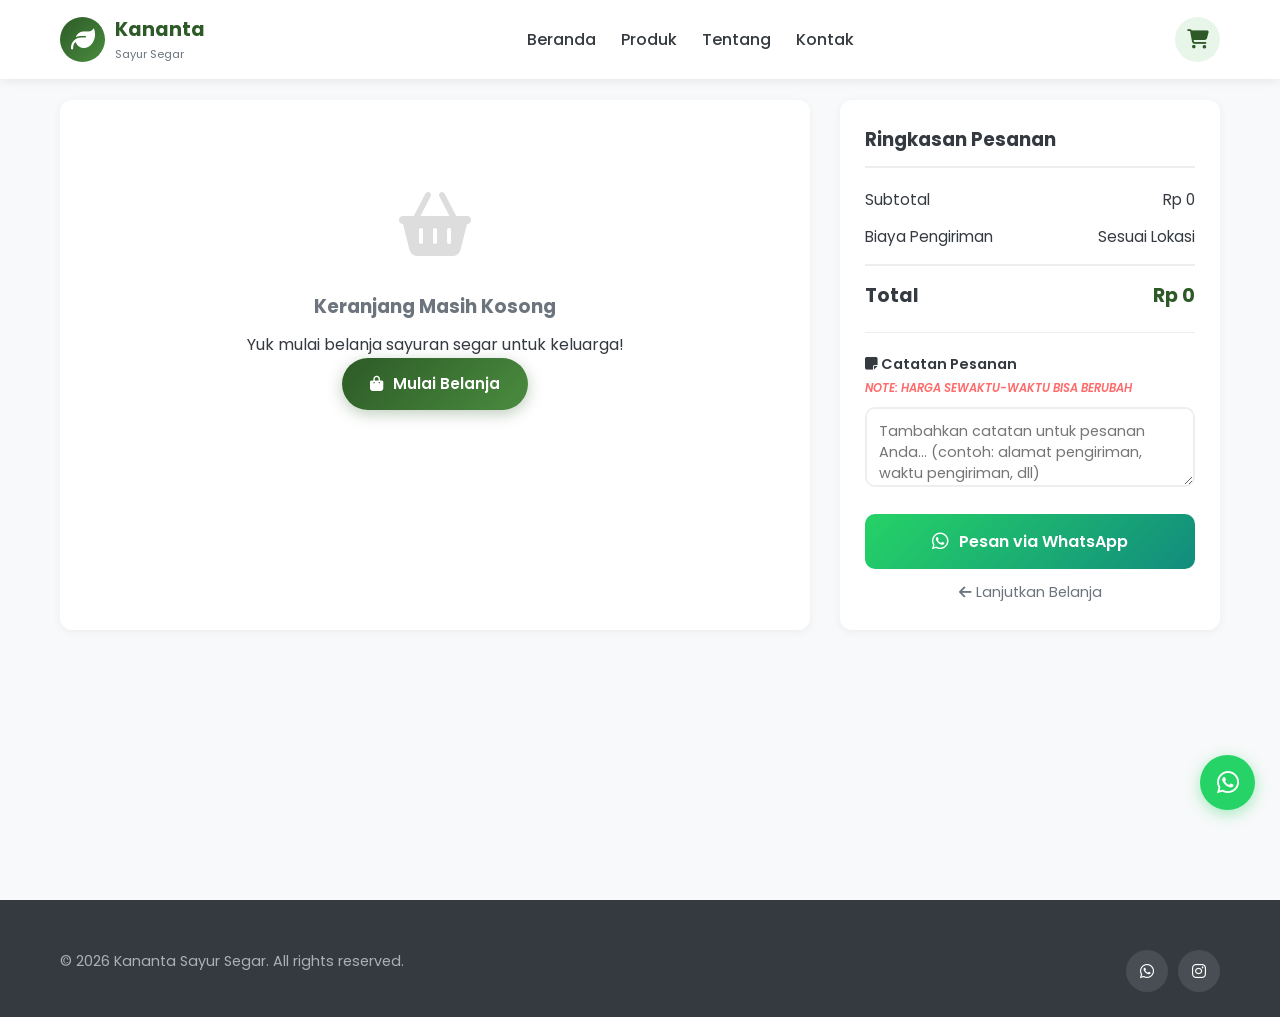
<file: kananta_sayur_segar/cart.html>
<!DOCTYPE html>
<html lang="id">

<head>
    <meta charset="UTF-8">
    <meta name="viewport" content="width=device-width, initial-scale=1.0">
    <meta name="description" content="Keranjang Belanja - Kananta Sayur Segar">
    <title>Keranjang Belanja - Kananta Sayur Segar</title>

    <!-- Fonts -->
    <link rel="preconnect" href="https://fonts.googleapis.com">
    <link rel="preconnect" href="https://fonts.gstatic.com" crossorigin>
    <link href="https://fonts.googleapis.com/css2?family=Poppins:wght@400;500;600;700&display=swap" rel="stylesheet">

    <!-- Font Awesome -->
    <link rel="stylesheet" href="https://cdnjs.cloudflare.com/ajax/libs/font-awesome/6.4.0/css/all.min.css">

    <!-- CSS -->
    <link rel="stylesheet" href="assets/css/style.css">
    <link rel="stylesheet" href="assets/css/cart.css">
    <link rel="stylesheet" href="assets/css/animations.css">
</head>

<body>
    <!-- Header -->
    <header class="header">
        <div class="container">
            <nav class="nav">
                <a href="index.html" class="nav-logo">
                    <div class="nav-logo-icon">
                        <i class="fas fa-leaf"></i>
                    </div>
                    <div class="nav-logo-text">
                        Kananta
                        <span>Sayur Segar</span>
                    </div>
                </a>

                <ul class="nav-menu">
                    <li><a href="index.html" class="nav-link">Beranda</a></li>
                    <li><a href="index.html#products" class="nav-link">Produk</a></li>
                    <li><a href="index.html#about" class="nav-link">Tentang</a></li>
                    <li><a href="index.html#contact" class="nav-link">Kontak</a></li>
                </ul>

                <div class="nav-actions">
                    <a href="cart.html" class="cart-btn">
                        <i class="fas fa-shopping-cart"></i>
                        <span class="cart-count">0</span>
                    </a>
                    <button class="menu-toggle" aria-label="Menu">
                        <span></span>
                        <span></span>
                        <span></span>
                    </button>
                </div>
            </nav>
        </div>
    </header>

    <!-- Cart Page -->
    <main class="cart-page">
        <div class="container">
            <div class="cart-container">
                <!-- Cart Items Section -->
                <div class="cart-section cart-items-section animate-on-scroll fade-up">
                    <div class="cart-header">
                        <div class="cart-title">
                            <i class="fas fa-shopping-cart"></i>
                            <h2>Keranjang Belanja</h2>
                            <span class="cart-count-badge" id="cart-items-count">0 item</span>
                        </div>
                        <button class="clear-cart-btn" onclick="clearCart()">
                            <i class="fas fa-trash-alt"></i>
                            Kosongkan
                        </button>
                    </div>

                    <div class="cart-items-list" id="cart-items-list">
                        <!-- Cart items will be rendered by JavaScript -->
                    </div>

                    <!-- Empty Cart State -->
                    <div class="empty-cart animate-on-scroll fade-up" id="empty-cart" style="display: none;">
                        <div class="empty-cart-icon">
                            <i class="fas fa-shopping-basket"></i>
                        </div>
                        <h3>Keranjang Masih Kosong</h3>
                        <p>Yuk mulai belanja sayuran segar untuk keluarga!</p>
                        <a href="index.html#products" class="btn btn-primary">
                            <i class="fas fa-shopping-bag"></i>
                            Mulai Belanja
                        </a>
                    </div>
                </div>

                <!-- Cart Summary -->
                <div class="cart-section cart-summary animate-on-scroll fade-up" style="transition-delay: 0.2s">
                    <h3 class="summary-title">Ringkasan Pesanan</h3>

                    <div class="summary-row">
                        <span>Subtotal</span>
                        <span id="subtotal">Rp 0</span>
                    </div>
                    <div class="summary-row">
                        <span>Biaya Pengiriman</span>
                        <span>Sesuai Lokasi</span>
                    </div>
                    <div class="summary-row total">
                        <span>Total</span>
                        <span id="total">Rp 0</span>
                    </div>

                    <!-- Order Notes -->
                    <div class="order-notes">
                        <label for="order-notes">
                            <i class="fas fa-sticky-note"></i> Catatan Pesanan
                            <br>
                            <span style="font-size: 0.8em; color: #ff6b6b; font-style: italic;">NOTE: HARGA
                                SEWAKTU-WAKTU BISA BERUBAH</span>
                        </label>
                        <textarea id="order-notes"
                            placeholder="Tambahkan catatan untuk pesanan Anda... (contoh: alamat pengiriman, waktu pengiriman, dll)"></textarea>
                    </div>

                    <!-- Checkout Button -->
                    <button class="checkout-btn" onclick="checkoutWhatsApp()">
                        <i class="fab fa-whatsapp"></i>
                        Pesan via WhatsApp
                    </button>

                    <a href="index.html#products" class="continue-shopping">
                        <i class="fas fa-arrow-left"></i> Lanjutkan Belanja
                    </a>
                </div>
            </div>
        </div>
    </main>

    <!-- Footer -->
    <footer class="footer">
        <div class="container">
            <div class="footer-bottom" style="border-top: none; padding-top: 0;">
                <p class="footer-copyright">&copy; 2026 Kananta Sayur Segar. All rights reserved.</p>
                <div class="footer-social">
                    <a href="https://wa.me/6285806844758" class="social-link" title="WhatsApp"><i
                            class="fab fa-whatsapp"></i></a>
                    <a href="https://instagram.com/kananta_sayursegar" class="social-link" title="Instagram"><i
                            class="fab fa-instagram"></i></a>
                </div>
            </div>
        </div>
    </footer>

    <!-- WhatsApp Float Button -->
    <a href="https://wa.me/6285806844758" target="_blank" class="whatsapp-float" title="Chat WhatsApp">
        <i class="fab fa-whatsapp"></i>
    </a>

    <!-- Scroll to Top -->
    <button class="scroll-top" title="Kembali ke atas">
        <i class="fas fa-chevron-up"></i>
    </button>

    <!-- JavaScript -->
    <script src="assets/js/script.js"></script>
    <script>
        // ===== Cart Page Specific Functions =====

        function renderCart() {
            const cartList = document.getElementById('cart-items-list');
            const emptyCart = document.getElementById('empty-cart');
            const itemsCount = document.getElementById('cart-items-count');
            const subtotalEl = document.getElementById('subtotal');
            const totalEl = document.getElementById('total');

            if (!cartList) return;

            if (cart.length === 0) {
                cartList.style.display = 'none';
                emptyCart.style.display = 'block';
                document.querySelector('.cart-header').style.display = 'none';
            } else {
                cartList.style.display = 'flex';
                emptyCart.style.display = 'none';
                document.querySelector('.cart-header').style.display = 'flex';

                cartList.innerHTML = cart.map((item, index) => `
                    <div class="cart-item animate-on-scroll fade-up" data-id="${item.id}" style="transition-delay: ${(index % 5) * 0.1}s">
                        <div class="cart-item-image">
                            ${item.image
                        ? `<img src="${item.image}" alt="${item.name}" onerror="this.style.display='none'; this.nextElementSibling.style.display='flex';">
                                   <span style="display:none;">${item.emoji}</span>`
                        : `<span>${item.emoji}</span>`
                    }
                        </div>
                        <div class="cart-item-details">
                            <h4>${item.name}</h4>
                            <p>${item.unit}</p>
                        </div>
                        <div class="cart-item-price">${formatRupiah(item.price * item.qty)}</div>
                        <div class="quantity-control">
                            <button class="qty-btn" onclick="updateQty(${item.id}, -1)">
                                <i class="fas fa-minus"></i>
                            </button>
                            <span class="qty-value">${item.qty}</span>
                            <button class="qty-btn" onclick="updateQty(${item.id}, 1)">
                                <i class="fas fa-plus"></i>
                            </button>
                        </div>
                        <button class="remove-item-btn" onclick="removeFromCart(${item.id})">
                            <i class="fas fa-times"></i>
                        </button>
                    </div>
                `).join('');

                // Observe newly rendered items
                if (typeof scrollObserver !== 'undefined' && scrollObserver) {
                    cartList.querySelectorAll('.animate-on-scroll').forEach(el => scrollObserver.observe(el));
                } else {
                    // Fallback if observer not ready yet
                    setTimeout(() => {
                        if (typeof scrollObserver !== 'undefined' && scrollObserver) {
                            cartList.querySelectorAll('.animate-on-scroll').forEach(el => scrollObserver.observe(el));
                        }
                    }, 500);
                }
            }

            // Update summary
            const total = getCartTotal();
            const itemCount = cart.reduce((sum, item) => sum + item.qty, 0);

            itemsCount.textContent = `${itemCount} item`;
            subtotalEl.textContent = formatRupiah(total);
            totalEl.textContent = formatRupiah(total);
        }

        // Initialize cart page
        document.addEventListener('DOMContentLoaded', () => {
            renderCart();
        });
    </script>
</body>

</html>
</file>
<file: kananta_sayur_segar/assets/css/style.css>
/* ===== KANANTA SAYUR SEGAR - CSS ===== */
:root {
    --primary: #2D5A27;
    --primary-light: #4A8C3F;
    --primary-dark: #1E3D1A;
    --orange: #E67E22;
    --red: #C0392B;
    --white: #FFFFFF;
    --off-white: #F8F9FA;
    --gray: #6C757D;
    --dark: #343A40;
    --light-green: #E8F5E9;
    --cream: #FFF8E7;
    --shadow: 0 4px 16px rgba(0, 0, 0, 0.1);
    --radius: 12px;
    --transition: 0.3s ease;
}

* {
    margin: 0;
    padding: 0;
    box-sizing: border-box;
}

html {
    scroll-behavior: smooth;
}

body {
    font-family: 'Poppins', sans-serif;
    background: var(--off-white);
    color: var(--dark);
    line-height: 1.6;
}

a {
    text-decoration: none;
    color: inherit;
}

ul {
    list-style: none;
}

img {
    max-width: 100%;
    display: block;
}

button {
    cursor: pointer;
    border: none;
    font-family: inherit;
}

.container {
    max-width: 1200px;
    margin: 0 auto;
    padding: 0 20px;
}

/* Header */
.header {
    position: fixed;
    top: 0;
    left: 0;
    right: 0;
    z-index: 1000;
    background: rgba(255, 255, 255, 0.95);
    backdrop-filter: blur(10px);
    box-shadow: 0 2px 10px rgba(0, 0, 0, 0.08);
}

.nav {
    display: flex;
    justify-content: space-between;
    align-items: center;
    padding: 15px 0;
}

.nav-logo {
    display: flex;
    align-items: center;
    gap: 10px;
}

.nav-logo-icon {
    width: 45px;
    height: 45px;
    background: linear-gradient(135deg, var(--primary), var(--primary-light));
    border-radius: 50%;
    display: flex;
    align-items: center;
    justify-content: center;
    color: var(--white);
    font-size: 1.5rem;
}

.nav-logo-text {
    font-size: 1.2rem;
    font-weight: 700;
    color: var(--primary);
}

.nav-logo-text span {
    display: block;
    font-size: 0.7rem;
    font-weight: 400;
    color: var(--gray);
}

.nav-menu {
    display: flex;
    gap: 25px;
}

.nav-link {
    font-weight: 500;
    color: var(--dark);
    padding: 5px 0;
    position: relative;
}

.nav-link:hover {
    color: var(--primary);
}

.nav-link::after {
    content: '';
    position: absolute;
    bottom: 0;
    left: 0;
    width: 0;
    height: 2px;
    background: var(--primary);
    transition: var(--transition);
}

.nav-link:hover::after,
.nav-link.active::after {
    width: 100%;
}

.nav-actions {
    display: flex;
    align-items: center;
    gap: 15px;
}

.cart-btn {
    position: relative;
    width: 45px;
    height: 45px;
    background: var(--light-green);
    border-radius: 50%;
    display: flex;
    align-items: center;
    justify-content: center;
    color: var(--primary);
    font-size: 1.2rem;
    transition: var(--transition);
}

.cart-btn:hover {
    background: var(--primary);
    color: var(--white);
}

.cart-count {
    position: absolute;
    top: -5px;
    right: -5px;
    width: 20px;
    height: 20px;
    background: var(--orange);
    color: var(--white);
    font-size: 0.7rem;
    font-weight: 700;
    border-radius: 50%;
    display: flex;
    align-items: center;
    justify-content: center;
}

.menu-toggle {
    display: none;
    flex-direction: column;
    gap: 5px;
    background: none;
    padding: 10px;
}

.menu-toggle span {
    width: 25px;
    height: 3px;
    background: var(--dark);
    border-radius: 2px;
    transition: var(--transition);
}

.menu-toggle.active span:nth-child(1) {
    transform: rotate(45deg) translate(5px, 5px);
}

.menu-toggle.active span:nth-child(2) {
    opacity: 0;
}

.menu-toggle.active span:nth-child(3) {
    transform: rotate(-45deg) translate(7px, -6px);
}

/* Hero */
.hero {
    min-height: 100vh;
    display: flex;
    align-items: center;
    background: linear-gradient(135deg, var(--cream), var(--light-green));
    padding-top: 80px;
    position: relative;
    overflow: hidden;
}

.hero-bg {
    position: absolute;
    top: 0;
    left: 0;
    right: 0;
    bottom: 0;
    background-image: url("data:image/svg+xml,%3Csvg width='60' height='60' viewBox='0 0 60 60' xmlns='http://www.w3.org/2000/svg'%3E%3Cg fill='%232D5A27' fill-opacity='0.05'%3E%3Cpath d='M36 34v-4h-2v4h-4v2h4v4h2v-4h4v-2h-4zm0-30V0h-2v4h-4v2h4v4h2V6h4V4h-4zM6 34v-4H4v4H0v2h4v4h2v-4h4v-2H6zM6 4V0H4v4H0v2h4v4h2V6h4V4H6z'/%3E%3C/g%3E%3C/svg%3E");
}

.hero-content {
    display: grid;
    grid-template-columns: 1fr 1fr;
    gap: 50px;
    align-items: center;
    position: relative;
    z-index: 1;
}

.hero-text {
    animation: fadeIn 1s ease;
}

@keyframes fadeIn {
    from {
        opacity: 0;
        transform: translateY(20px);
    }

    to {
        opacity: 1;
        transform: translateY(0);
    }
}

.hero-badge {
    display: inline-flex;
    align-items: center;
    gap: 8px;
    background: var(--white);
    padding: 8px 16px;
    border-radius: 50px;
    font-size: 0.85rem;
    font-weight: 500;
    color: var(--primary);
    margin-bottom: 20px;
    box-shadow: var(--shadow);
}

.hero-badge i {
    color: var(--orange);
}

.hero-title {
    font-size: clamp(2.5rem, 5vw, 3.5rem);
    color: var(--dark);
    margin-bottom: 10px;
    line-height: 1.1;
}

.hero-title span {
    color: var(--primary);
    display: block;
}

.hero-subtitle {
    font-size: 1rem;
    color: var(--gray);
    margin-bottom: 30px;
    max-width: 450px;
}

.hero-buttons {
    display: flex;
    gap: 15px;
    flex-wrap: wrap;
}

.btn {
    display: inline-flex;
    align-items: center;
    gap: 10px;
    padding: 14px 28px;
    border-radius: 50px;
    font-weight: 600;
    font-size: 0.95rem;
    transition: var(--transition);
}

.btn-primary {
    background: linear-gradient(135deg, var(--primary), var(--primary-light));
    color: var(--white);
    box-shadow: 0 4px 15px rgba(45, 90, 39, 0.3);
}

.btn-primary:hover {
    transform: translateY(-3px);
    box-shadow: 0 8px 25px rgba(45, 90, 39, 0.4);
}

.btn-secondary {
    background: var(--white);
    color: var(--primary);
    border: 2px solid var(--primary);
}

.btn-secondary:hover {
    background: var(--primary);
    color: var(--white);
}

.hero-stats {
    display: flex;
    gap: 40px;
    margin-top: 40px;
}

.stat-item {
    text-align: center;
}

.stat-number {
    font-size: 1.75rem;
    font-weight: 700;
    color: var(--primary);
}

.stat-label {
    font-size: 0.85rem;
    color: var(--gray);
}

.hero-image {
    animation: fadeIn 1s ease 0.3s both;
}

.hero-image-wrapper {
    border-radius: 20px;
    overflow: hidden;
    box-shadow: 0 20px 50px rgba(0, 0, 0, 0.15);
}

.hero-image img {
    width: 100%;
    height: 400px;
    object-fit: cover;
}

/* Sections */
.section {
    padding: 80px 0;
}

.section-header {
    text-align: center;
    margin-bottom: 50px;
}

.section-badge {
    display: inline-block;
    background: var(--light-green);
    color: var(--primary);
    padding: 8px 20px;
    border-radius: 50px;
    font-size: 0.85rem;
    font-weight: 600;
    margin-bottom: 15px;
}

.section-title {
    font-size: clamp(1.75rem, 4vw, 2.5rem);
    margin-bottom: 15px;
}

.section-subtitle {
    max-width: 600px;
    margin: 0 auto;
    color: var(--gray);
}

/* Features */
.features {
    background: var(--white);
}

.features-grid {
    display: grid;
    grid-template-columns: repeat(3, 1fr);
    gap: 30px;
}

.feature-card {
    text-align: center;
    padding: 40px 25px;
    background: var(--off-white);
    border-radius: var(--radius);
    transition: var(--transition);
}

.feature-card:hover {
    transform: translateY(-10px);
    box-shadow: var(--shadow);
    background: var(--white);
}

.feature-icon {
    width: 70px;
    height: 70px;
    background: linear-gradient(135deg, var(--primary), var(--primary-light));
    border-radius: 50%;
    display: flex;
    align-items: center;
    justify-content: center;
    margin: 0 auto 20px;
    color: var(--white);
    font-size: 1.75rem;
}

.feature-title {
    margin-bottom: 10px;
    font-size: 1.1rem;
}

.feature-desc {
    font-size: 0.9rem;
    color: var(--gray);
}

/* Products */
.products {
    background: linear-gradient(180deg, var(--off-white), var(--light-green));
}

.category-tabs {
    display: flex;
    justify-content: center;
    gap: 10px;
    flex-wrap: wrap;
    margin-bottom: 40px;
}

.category-tab {
    padding: 12px 24px;
    background: var(--white);
    border: 2px solid #e0e0e0;
    border-radius: 50px;
    font-weight: 500;
    color: var(--gray);
    transition: var(--transition);
}

.category-tab:hover,
.category-tab.active {
    background: var(--primary);
    border-color: var(--primary);
    color: var(--white);
}

.products-grid {
    display: grid;
    grid-template-columns: repeat(auto-fill, minmax(260px, 1fr));
    gap: 25px;
}

.product-card {
    background: var(--white);
    border-radius: var(--radius);
    overflow: hidden;
    box-shadow: 0 2px 10px rgba(0, 0, 0, 0.05);
    transition: var(--transition);
}

.product-card:hover {
    transform: translateY(-8px);
    box-shadow: var(--shadow);
}

.product-badge {
    position: absolute;
    top: 12px;
    left: 12px;
    background: var(--orange);
    color: var(--white);
    padding: 4px 12px;
    border-radius: 20px;
    font-size: 0.75rem;
    font-weight: 600;
    z-index: 1;
}

.product-image {
    position: relative;
    height: 180px;
    overflow: hidden;
    background: var(--light-green);
    display: flex;
    align-items: center;
    justify-content: center;
    font-size: 4rem;
}

.product-image img {
    width: 100%;
    height: 100%;
    object-fit: cover;
    transition: var(--transition);
}

.product-card:hover .product-image img {
    transform: scale(1.1);
}

.product-info {
    padding: 20px;
}

.product-category {
    font-size: 0.75rem;
    color: var(--primary);
    font-weight: 600;
    text-transform: uppercase;
    letter-spacing: 1px;
    margin-bottom: 5px;
}

.product-name {
    font-size: 1.05rem;
    margin-bottom: 5px;
}

.product-unit {
    font-size: 0.85rem;
    color: var(--gray);
    margin-bottom: 15px;
}

.product-footer {
    display: flex;
    justify-content: space-between;
    align-items: center;
}

.product-price {
    font-size: 1.2rem;
    font-weight: 700;
    color: var(--primary);
}

.add-to-cart-btn {
    width: 42px;
    height: 42px;
    background: var(--light-green);
    color: var(--primary);
    border-radius: 50%;
    display: flex;
    align-items: center;
    justify-content: center;
    font-size: 1rem;
    transition: var(--transition);
}

.add-to-cart-btn:hover {
    background: var(--primary);
    color: var(--white);
    transform: scale(1.1);
}

/* Testimonials */
.testimonials {
    background: var(--white);
}

.testimonials-grid {
    display: grid;
    grid-template-columns: repeat(3, 1fr);
    gap: 30px;
}

.testimonial-card {
    background: var(--off-white);
    padding: 30px;
    border-radius: var(--radius);
    transition: var(--transition);
}

.testimonial-card:hover {
    transform: translateY(-5px);
    box-shadow: var(--shadow);
}

.testimonial-text {
    font-style: italic;
    color: var(--dark);
    margin-bottom: 20px;
    line-height: 1.7;
}

.testimonial-author {
    display: flex;
    align-items: center;
    gap: 12px;
}

.testimonial-avatar {
    width: 50px;
    height: 50px;
    border-radius: 50%;
    background: var(--primary);
    display: flex;
    align-items: center;
    justify-content: center;
    color: var(--white);
    font-weight: 700;
    font-size: 1.2rem;
}

.testimonial-name {
    font-weight: 600;
    margin-bottom: 2px;
}

.testimonial-role {
    font-size: 0.85rem;
    color: var(--gray);
}

/* Contact */
.contact {
    background: linear-gradient(135deg, var(--primary-dark), var(--primary));
    color: var(--white);
}

.contact .section-badge {
    background: rgba(255, 255, 255, 0.2);
    color: var(--white);
}

.contact .section-title,
.contact .section-subtitle {
    color: var(--white);
}

.contact .section-subtitle {
    color: rgba(255, 255, 255, 0.8);
}

.contact-content {
    display: grid;
    grid-template-columns: 1fr 1fr;
    gap: 40px;
}

.contact-info {
    display: grid;
    gap: 20px;
}

.contact-item {
    display: flex;
    flex-direction: column;
    align-items: center;
    text-align: center;
    gap: 15px;
    background: rgba(255, 255, 255, 0.1);
    padding: 25px 20px;
    border-radius: var(--radius);
    backdrop-filter: blur(10px);
    transition: var(--transition);
}

.contact-item:hover {
    background: rgba(255, 255, 255, 0.15);
    transform: translateY(-5px);
}

.contact-icon {
    width: 50px;
    height: 50px;
    background: var(--white);
    border-radius: 50%;
    display: flex;
    align-items: center;
    justify-content: center;
    color: var(--primary);
    font-size: 1.2rem;
    flex-shrink: 0;
}

.contact-details {
    text-align: center;
}

.contact-details h4 {
    color: var(--white);
    margin-bottom: 5px;
}

.contact-details p,
.contact-details a {
    color: rgba(255, 255, 255, 0.85);
    font-size: 0.95rem;
}

.contact-map {
    border-radius: var(--radius);
    overflow: hidden;
    min-height: 300px;
}

.contact-map iframe {
    width: 100%;
    height: 100%;
    border: none;
}

/* Footer */
.footer {
    background: var(--dark);
    color: var(--white);
    padding: 50px 0 25px;
}

.footer-content {
    display: grid;
    grid-template-columns: 2fr 1fr 1fr 1fr;
    gap: 40px;
    margin-bottom: 30px;
}

.footer-brand .nav-logo-text {
    color: var(--white);
}

.footer-brand .nav-logo-text span {
    color: rgba(255, 255, 255, 0.7);
}

.footer-desc {
    color: rgba(255, 255, 255, 0.7);
    margin: 15px 0;
    line-height: 1.7;
}

.footer-social {
    display: flex;
    gap: 10px;
}

.social-link {
    width: 42px;
    height: 42px;
    background: rgba(255, 255, 255, 0.1);
    border-radius: 50%;
    display: flex;
    align-items: center;
    justify-content: center;
    color: var(--white);
    transition: var(--transition);
}

.social-link:hover {
    background: var(--primary);
    transform: translateY(-3px);
}

.footer-title {
    font-size: 1rem;
    margin-bottom: 20px;
    position: relative;
    padding-bottom: 10px;
}

.footer-title::after {
    content: '';
    position: absolute;
    bottom: 0;
    left: 0;
    width: 30px;
    height: 3px;
    background: var(--primary);
}

.footer-links li {
    margin-bottom: 10px;
}

.footer-links a {
    color: rgba(255, 255, 255, 0.7);
    transition: var(--transition);
}

.footer-links a:hover {
    color: var(--primary-light);
    padding-left: 5px;
}

.footer-bottom {
    border-top: 1px solid rgba(255, 255, 255, 0.1);
    padding-top: 20px;
    display: flex;
    justify-content: space-between;
    flex-wrap: wrap;
    gap: 15px;
}

.footer-copyright {
    color: rgba(255, 255, 255, 0.6);
    font-size: 0.9rem;
}
</file>
<file: kananta_sayur_segar/assets/css/cart.css>
/* Cart Page */
.cart-page {
    padding-top: 100px;
    min-height: 100vh;
    background: var(--off-white);
}

.cart-container {
    display: grid;
    grid-template-columns: 1fr 380px;
    gap: 30px;
    padding-bottom: 50px;
}

.cart-section {
    background: var(--white);
    border-radius: var(--radius);
    padding: 25px;
    box-shadow: 0 2px 10px rgba(0, 0, 0, 0.05);
}

.cart-header {
    display: flex;
    justify-content: space-between;
    align-items: center;
    margin-bottom: 25px;
    padding-bottom: 15px;
    border-bottom: 2px solid #eee;
}

.cart-title {
    display: flex;
    align-items: center;
    gap: 12px;
}

.cart-title i {
    font-size: 1.5rem;
    color: var(--primary);
}

.cart-count-badge {
    background: var(--primary);
    color: var(--white);
    padding: 4px 12px;
    border-radius: 20px;
    font-size: 0.85rem;
    font-weight: 600;
}

.clear-cart-btn {
    display: flex;
    align-items: center;
    gap: 8px;
    background: none;
    color: var(--red);
    font-weight: 500;
    transition: var(--transition);
}

.clear-cart-btn:hover {
    color: #922b21;
}

.cart-items-list {
    display: flex;
    flex-direction: column;
    gap: 15px;
}

.cart-item {
    display: grid;
    grid-template-columns: 90px 1fr auto auto;
    gap: 15px;
    align-items: center;
    padding: 15px;
    background: var(--off-white);
    border-radius: 10px;
    position: relative;
}

.cart-item:hover {
    box-shadow: var(--shadow);
}

.cart-item-image {
    width: 90px;
    height: 75px;
    border-radius: 8px;
    overflow: hidden;
    background: var(--light-green);
    display: flex;
    align-items: center;
    justify-content: center;
    font-size: 2rem;
}

.cart-item-image img {
    width: 100%;
    height: 100%;
    object-fit: cover;
}

.cart-item-details h4 {
    font-size: 1rem;
    margin-bottom: 4px;
}

.cart-item-details p {
    font-size: 0.8rem;
    color: var(--gray);
}

.cart-item-price {
    font-weight: 700;
    color: var(--primary);
    font-size: 1.05rem;
}

.quantity-control {
    display: flex;
    align-items: center;
    gap: 8px;
}

.qty-btn {
    width: 32px;
    height: 32px;
    background: var(--white);
    border: 2px solid #ddd;
    border-radius: 50%;
    display: flex;
    align-items: center;
    justify-content: center;
    font-size: 1rem;
    transition: var(--transition);
}

.qty-btn:hover {
    background: var(--primary);
    border-color: var(--primary);
    color: var(--white);
}

.qty-value {
    font-weight: 600;
    min-width: 25px;
    text-align: center;
}

.remove-item-btn {
    width: 35px;
    height: 35px;
    background: rgba(192, 57, 43, 0.1);
    color: var(--red);
    border-radius: 50%;
    display: flex;
    align-items: center;
    justify-content: center;
    transition: var(--transition);
}

.remove-item-btn:hover {
    background: var(--red);
    color: var(--white);
}

.empty-cart {
    text-align: center;
    padding: 50px 20px;
}

.empty-cart-icon {
    font-size: 4rem;
    color: #ddd;
    margin-bottom: 15px;
}

.empty-cart h3 {
    color: var(--gray);
    margin-bottom: 10px;
}

.cart-summary {
    height: fit-content;
    position: sticky;
    top: 100px;
}

.summary-title {
    font-size: 1.15rem;
    margin-bottom: 20px;
    padding-bottom: 12px;
    border-bottom: 2px solid #eee;
}

.summary-row {
    display: flex;
    justify-content: space-between;
    margin-bottom: 12px;
    font-size: 0.95rem;
}

.summary-row.total {
    margin-top: 15px;
    padding-top: 15px;
    border-top: 2px solid #eee;
    font-size: 1.2rem;
    font-weight: 700;
}

.summary-row.total span:last-child {
    color: var(--primary);
}

.checkout-btn {
    width: 100%;
    padding: 15px;
    margin-top: 20px;
    background: linear-gradient(135deg, #25D366, #128C7E);
    color: var(--white);
    border-radius: 10px;
    font-size: 1rem;
    font-weight: 600;
    display: flex;
    align-items: center;
    justify-content: center;
    gap: 10px;
    transition: var(--transition);
}

.checkout-btn:hover {
    transform: translateY(-2px);
    box-shadow: 0 8px 25px rgba(37, 211, 102, 0.4);
}

.checkout-btn i {
    font-size: 1.2rem;
}

.continue-shopping {
    display: block;
    text-align: center;
    margin-top: 12px;
    color: var(--gray);
    font-size: 0.9rem;
}

.continue-shopping:hover {
    color: var(--primary);
}

.order-notes {
    margin-top: 20px;
    padding-top: 20px;
    border-top: 1px solid #eee;
}

.order-notes label {
    display: block;
    font-weight: 600;
    margin-bottom: 8px;
    font-size: 0.9rem;
}

.order-notes textarea {
    width: 100%;
    padding: 12px;
    border: 2px solid #eee;
    border-radius: 10px;
    font-family: inherit;
    font-size: 0.9rem;
    resize: vertical;
    min-height: 80px;
    transition: var(--transition);
}

.order-notes textarea:focus {
    outline: none;
    border-color: var(--primary);
}

/* Toast */
.toast {
    position: fixed;
    bottom: 25px;
    right: 25px;
    background: var(--dark);
    color: var(--white);
    padding: 14px 20px;
    border-radius: 10px;
    box-shadow: var(--shadow);
    display: flex;
    align-items: center;
    gap: 10px;
    z-index: 9999;
    transform: translateX(120%);
    transition: var(--transition);
}

.toast.show {
    transform: translateX(0);
}

.toast.success {
    background: var(--primary);
}

.toast.error {
    background: var(--red);
}

.toast i {
    font-size: 1.2rem;
}

/* WhatsApp Float */
.whatsapp-float {
    position: fixed;
    bottom: 90px;
    right: 25px;
    width: 55px;
    height: 55px;
    background: #25D366;
    color: var(--white);
    border-radius: 50%;
    display: flex;
    align-items: center;
    justify-content: center;
    font-size: 1.6rem;
    z-index: 999;
    box-shadow: 0 4px 15px rgba(37, 211, 102, 0.4);
    animation: bounce 2s infinite;
    transition: var(--transition);
}

.whatsapp-float:hover {
    transform: scale(1.1);
}

@keyframes bounce {

    0%,
    100% {
        transform: translateY(0);
    }

    50% {
        transform: translateY(-8px);
    }
}

/* Scroll Top */
.scroll-top {
    position: fixed;
    bottom: 25px;
    right: 25px;
    width: 48px;
    height: 48px;
    background: var(--primary);
    color: var(--white);
    border-radius: 50%;
    display: flex;
    align-items: center;
    justify-content: center;
    font-size: 1.2rem;
    opacity: 0;
    visibility: hidden;
    transition: var(--transition);
    z-index: 998;
    box-shadow: var(--shadow);
}

.scroll-top.show {
    opacity: 1;
    visibility: visible;
}

.scroll-top:hover {
    background: var(--primary-dark);
    transform: translateY(-5px);
}

/* Responsive */
@media (max-width: 992px) {
    .hero-content {
        grid-template-columns: 1fr;
        text-align: center;
    }

    .hero-text {
        order: 1;
    }

    .hero-image {
        order: 0;
    }

    .hero-subtitle {
        margin: 0 auto 30px;
    }

    .hero-buttons,
    .hero-stats {
        justify-content: center;
    }

    .hero-image-wrapper {
        max-width: 450px;
        margin: 0 auto;
    }

    .features-grid {
        grid-template-columns: repeat(2, 1fr);
    }

    .testimonials-grid {
        grid-template-columns: 1fr;
    }

    .contact-content {
        grid-template-columns: 1fr;
    }

    .footer-content {
        grid-template-columns: repeat(2, 1fr);
    }

    .cart-container {
        grid-template-columns: 1fr;
    }

    .cart-summary {
        position: static;
    }
}

@media (max-width: 768px) {

    /* Navigation - Hamburger Menu */
    .nav {
        padding: 12px 0;
    }

    .nav-logo-icon {
        width: 40px;
        height: 40px;
        font-size: 1.2rem;
    }

    .nav-logo-text {
        font-size: 1.1rem;
    }

    .nav-menu {
        position: fixed;
        top: 68px;
        left: 0;
        right: 0;
        background: var(--white);
        flex-direction: column;
        padding: 20px;
        gap: 12px;
        box-shadow: var(--shadow);
        transform: translateY(-150%);
        opacity: 0;
        transition: var(--transition);
        text-align: center;
    }

    .nav-menu.active {
        transform: translateY(0);
        opacity: 1;
    }

    .menu-toggle {
        display: flex;
        order: 2;
    }

    .cart-btn {
        width: 40px;
        height: 40px;
        font-size: 1.1rem;
    }

    /* Hero Section */
    .hero {
        min-height: auto;
        padding: 90px 0 40px;
    }

    .hero-image img {
        height: 220px;
    }

    .hero-badge {
        font-size: 0.75rem;
        padding: 6px 12px;
    }

    .hero-title {
        font-size: 1.8rem;
    }

    .hero-subtitle {
        font-size: 0.9rem;
    }

    .hero-buttons {
        flex-direction: column;
        gap: 10px;
    }

    .hero-buttons .btn {
        width: 100%;
        justify-content: center;
    }

    .hero-stats {
        gap: 20px;
        margin-top: 30px;
    }

    .stat-number {
        font-size: 1.3rem;
    }

    .stat-label {
        font-size: 0.75rem;
    }

    /* Sections */
    .section {
        padding: 50px 0;
    }

    .section-header {
        margin-bottom: 35px;
    }

    .section-badge {
        font-size: 0.75rem;
        padding: 6px 14px;
    }

    .section-title {
        font-size: 1.5rem;
    }

    .section-subtitle {
        font-size: 0.9rem;
    }

    /* Features - 1 per row on mobile */
    .features-grid {
        grid-template-columns: 1fr;
        gap: 20px;
    }

    .feature-card {
        padding: 30px 20px;
    }

    .feature-icon {
        width: 60px;
        height: 60px;
        font-size: 1.5rem;
    }

    /* Products - 2 per row */
    .products-grid {
        grid-template-columns: repeat(2, 1fr);
        gap: 12px;
    }

    .product-image {
        height: 120px;
        font-size: 3rem;
    }

    .product-info {
        padding: 12px;
    }

    .product-category {
        font-size: 0.6rem;
        letter-spacing: 0.5px;
    }

    .product-name {
        font-size: 0.85rem;
        line-height: 1.3;
    }

    .product-unit {
        font-size: 0.75rem;
        margin-bottom: 10px;
    }

    .product-price {
        font-size: 0.9rem;
    }

    .product-footer {
        flex-direction: row;
        justify-content: space-between;
        align-items: center;
    }

    .add-to-cart-btn {
        width: 36px;
        height: 36px;
        border-radius: 50%;
        font-size: 0.9rem;
    }

    /* Category Tabs */
    .category-tabs {
        gap: 8px;
        padding: 0 5px;
        overflow-x: auto;
        justify-content: flex-start;
        flex-wrap: nowrap;
        -webkit-overflow-scrolling: touch;
    }

    .category-tab {
        padding: 10px 16px;
        font-size: 0.8rem;
        white-space: nowrap;
        flex-shrink: 0;
    }

    /* Testimonials - 1 per row */
    .testimonials-grid {
        grid-template-columns: 1fr;
        gap: 20px;
    }

    .testimonial-card {
        padding: 25px;
    }

    .testimonial-text {
        font-size: 0.95rem;
    }

    .testimonial-avatar {
        width: 45px;
        height: 45px;
        font-size: 1rem;
    }

    /* Contact Section - Optimized */
    .contact-content {
        grid-template-columns: 1fr;
        gap: 25px;
    }

    .contact-info {
        gap: 15px;
    }

    .contact-item {
        padding: 15px;
        gap: 12px;
    }

    .contact-icon {
        width: 45px;
        height: 45px;
        font-size: 1rem;
    }

    .contact-details h4 {
        font-size: 0.95rem;
    }

    .contact-details p {
        font-size: 0.85rem;
    }

    .contact-map {
        min-height: 250px;
        border-radius: 10px;
    }

    /* Footer */
    .footer {
        padding: 40px 0 20px;
    }

    .footer-content {
        grid-template-columns: 1fr;
        text-align: center;
        gap: 30px;
    }

    .footer-title::after {
        left: 50%;
        transform: translateX(-50%);
    }

    .footer-brand .nav-logo {
        justify-content: center;
    }

    .footer-social {
        justify-content: center;
    }

    .footer-bottom {
        flex-direction: column;
        text-align: center;
    }

    /* Cart Page */
    .cart-item {
        grid-template-columns: 70px 1fr;
        gap: 12px;
    }

    .cart-item-image {
        width: 70px;
        height: 60px;
    }

    .quantity-control {
        grid-column: span 2;
        justify-content: space-between;
        margin-top: 10px;
    }

    .remove-item-btn {
        position: absolute;
        top: 8px;
        right: 8px;
        width: 26px;
        height: 26px;
        font-size: 0.8rem;
    }

    /* Float Buttons */
    .whatsapp-float {
        bottom: 20px;
        right: auto;
        left: 20px;
        width: 50px;
        height: 50px;
        font-size: 1.4rem;
    }

    .scroll-top {
        right: 15px;
        bottom: 15px;
        width: 42px;
        height: 42px;
    }

    .toast {
        left: 15px;
        right: 15px;
        bottom: 15px;
    }
}

@media (max-width: 480px) {
    .container {
        padding: 0 12px;
    }

    .nav {
        padding: 10px 0;
    }

    .nav-logo-icon {
        width: 36px;
        height: 36px;
        font-size: 1rem;
    }

    .nav-logo-text {
        font-size: 1rem;
    }

    .nav-logo-text span {
        font-size: 0.6rem;
    }

    .cart-btn {
        width: 36px;
        height: 36px;
        font-size: 1rem;
    }

    .cart-count {
        width: 18px;
        height: 18px;
        font-size: 0.65rem;
    }

    .hero-title {
        font-size: 1.6rem;
    }

    .hero-subtitle {
        font-size: 0.85rem;
    }

    .btn {
        padding: 12px 20px;
        font-size: 0.85rem;
    }

    .products-grid {
        gap: 8px;
    }

    .product-image {
        height: 100px;
        font-size: 2.5rem;
    }

    .product-info {
        padding: 10px;
    }

    .product-category {
        font-size: 0.55rem;
    }

    .product-name {
        font-size: 0.78rem;
    }

    .product-unit {
        font-size: 0.68rem;
        margin-bottom: 8px;
    }

    .product-price {
        font-size: 0.82rem;
    }

    .add-to-cart-btn {
        width: 32px;
        height: 32px;
        font-size: 0.8rem;
    }

    .category-tab {
        padding: 8px 12px;
        font-size: 0.75rem;
    }

    .feature-card {
        padding: 25px 15px;
    }

    .feature-icon {
        width: 55px;
        height: 55px;
        font-size: 1.3rem;
    }

    .feature-title {
        font-size: 1rem;
    }

    .feature-desc {
        font-size: 0.85rem;
    }

    .cart-section {
        padding: 15px;
    }

    .cart-header {
        flex-direction: column;
        gap: 10px;
        align-items: flex-start;
    }

    .cart-title h2 {
        font-size: 1.1rem;
    }

    .contact-item {
        flex-direction: column;
        text-align: center;
        padding: 20px 15px;
    }

    .contact-icon {
        margin: 0 auto;
    }

    .contact-details {
        text-align: center;
    }
}
</file>
<file: kananta_sayur_segar/assets/css/animations.css>
/* ===== ANIMATIONS ===== */
@keyframes fadeInUp {
    from {
        opacity: 0;
        transform: translateY(30px);
    }

    to {
        opacity: 1;
        transform: translateY(0);
    }
}

@keyframes fadeInRight {
    from {
        opacity: 0;
        transform: translateX(-30px);
    }

    to {
        opacity: 1;
        transform: translateX(0);
    }
}

@keyframes pulse {
    0% {
        transform: scale(1);
    }

    50% {
        transform: scale(1.05);
    }

    100% {
        transform: scale(1);
    }
}

@keyframes bounce {

    0%,
    20%,
    50%,
    80%,
    100% {
        transform: translateY(0);
    }

    40% {
        transform: translateY(-10px);
    }

    60% {
        transform: translateY(-5px);
    }
}

@keyframes float {
    0% {
        transform: translateY(0px);
    }

    50% {
        transform: translateY(-10px);
    }

    100% {
        transform: translateY(0px);
    }
}

/* Animation Classes */
.animate-on-scroll {
    opacity: 0;
    transition: opacity 0.6s ease-out, transform 0.6s ease-out;
}

.fade-up {
    transform: translateY(30px);
}

.fade-right {
    transform: translateX(-30px);
}

.animate-on-scroll.animated {
    opacity: 1;
    transform: translate(0, 0);
}

/* Icon Animations */
.nav-logo-icon:hover,
.feature-icon:hover,
.cart-item-image:hover span {
    animation: bounce 1s;
}

.category-tab:hover {
    animation: pulse 0.5s;
}

.whatsapp-float:hover,
.scroll-top:hover {
    animation: float 2s infinite ease-in-out;
}

/* Staggered Delay for Grid Items */
.products-grid .product-card:nth-child(1) {
    transition-delay: 0.1s;
}

.products-grid .product-card:nth-child(2) {
    transition-delay: 0.2s;
}

.products-grid .product-card:nth-child(3) {
    transition-delay: 0.3s;
}

.products-grid .product-card:nth-child(4) {
    transition-delay: 0.4s;
}

.products-grid .product-card:nth-child(5) {
    transition-delay: 0.1s;
}

.products-grid .product-card:nth-child(6) {
    transition-delay: 0.2s;
}

.products-grid .product-card:nth-child(7) {
    transition-delay: 0.3s;
}

.products-grid .product-card:nth-child(8) {
    transition-delay: 0.4s;
}

/* Apply float animation to hero image if present */
/* .hero-image img {
    animation: float 4s ease-in-out infinite;
} */
</file>
